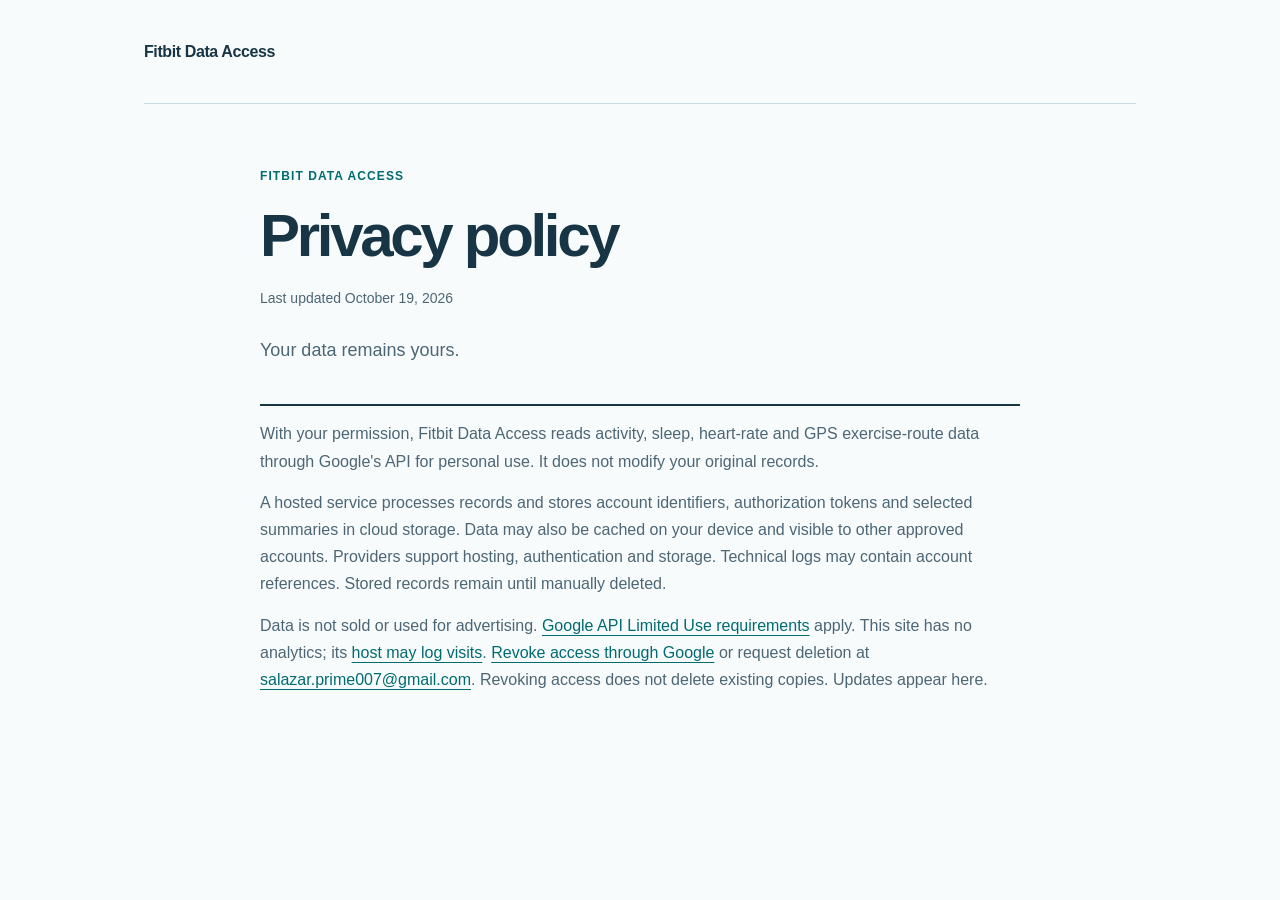
<file: index.html>
<!doctype html>
<html lang="en">
  <head>
    <meta charset="utf-8">
    <meta name="viewport" content="width=device-width, initial-scale=1">
    <meta name="description" content="Privacy information for personal-use access to Fitbit data.">
    <meta name="color-scheme" content="light">
    <meta name="referrer" content="no-referrer">
    <title>Privacy policy · Fitbit Data Access</title>
    <link rel="icon" href="favicon.svg" type="image/svg+xml">
    <link rel="stylesheet" href="styles.css">
  </head>
  <body>
    <a class="skip-link" href="#main">Skip to content</a>
    <div class="page-shell">
      <header class="site-header">
        <a class="site-name" href="./" aria-current="page">Fitbit Data Access</a>
      </header>
      <main id="main" class="policy-main">
        <header class="policy-heading">
          <p class="eyebrow">Fitbit Data Access</p>
          <h1>Privacy policy</h1>
          <p class="policy-date">Last updated <time datetime="2026-10-19">October 19, 2026</time></p>
          <p class="intro">Your data remains yours.</p>
        </header>
        <article class="policy-content" aria-label="Privacy policy details">
          <p>With your permission, Fitbit Data Access reads activity, sleep, heart-rate and GPS exercise-route data through Google's API for personal use. It does not modify your original records.</p>
          <p>A hosted service processes records and stores account identifiers, authorization tokens and selected summaries in cloud storage. Data may also be cached on your device and visible to other approved accounts. Providers support hosting, authentication and storage. Technical logs may contain account references. Stored records remain until manually deleted.</p>
          <p>Data is not sold or used for advertising. <a href="https://developers.google.com/terms/api-services-user-data-policy">Google API Limited Use requirements</a> apply. This site has no analytics; its <a href="https://docs.github.com/en/site-policy/privacy-policies/github-general-privacy-statement">host may log visits</a>. <a href="https://myaccount.google.com/connections">Revoke access through Google</a> or request deletion at <a href="mailto:salazar.prime007@gmail.com">salazar.prime007@gmail.com</a>. Revoking access does not delete existing copies. Updates appear here.</p>
        </article>
      </main>
    </div>
  </body>
</html>
</file>
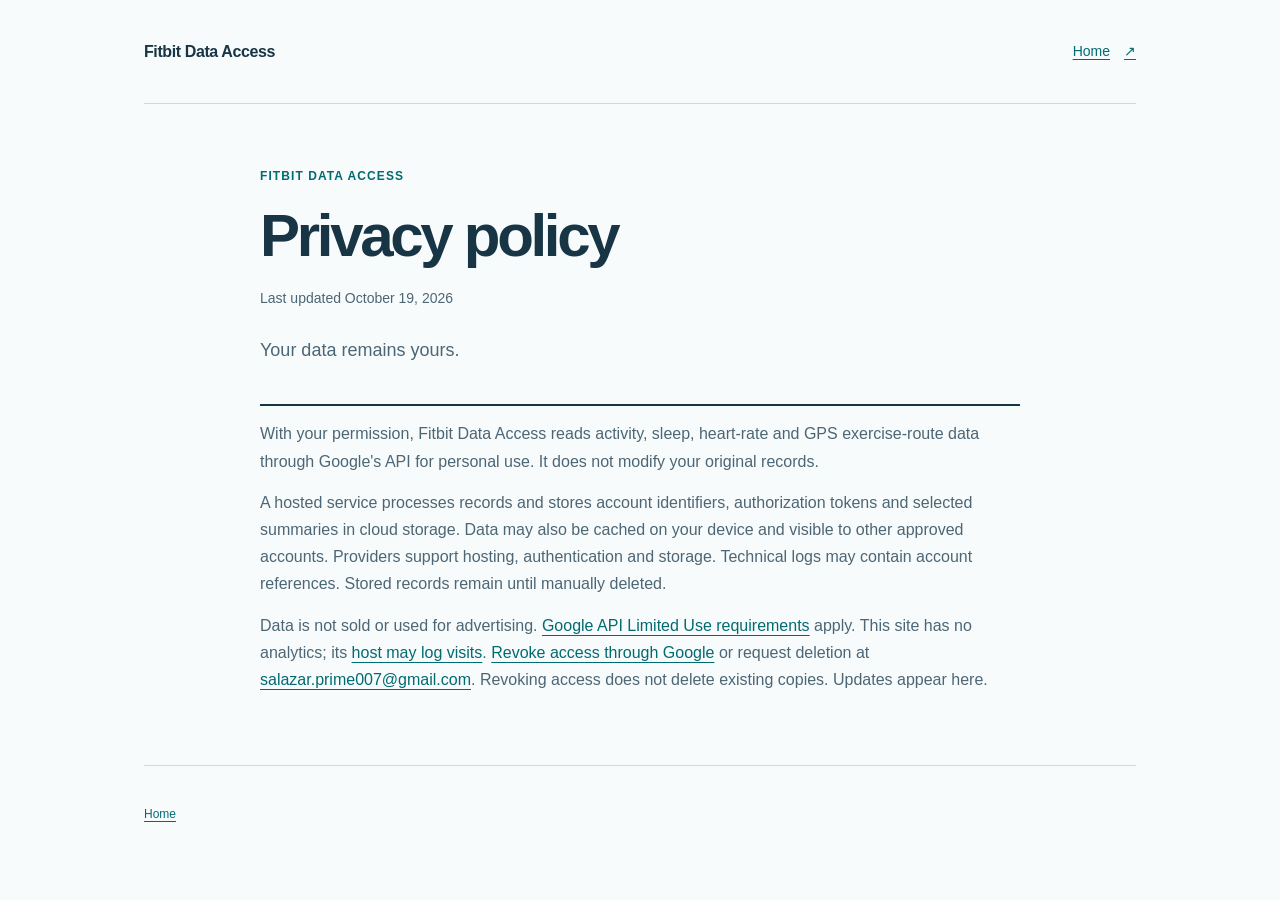
<file: privacy.html>
<!doctype html>
<html lang="en">
  <head>
    <meta charset="utf-8">
    <meta name="viewport" content="width=device-width, initial-scale=1">
    <meta name="description" content="Privacy information for personal-use access to Fitbit data.">
    <meta name="color-scheme" content="light">
    <meta name="referrer" content="no-referrer">
    <title>Privacy policy · Fitbit Data Access</title>
    <link rel="icon" href="favicon.svg" type="image/svg+xml">
    <link rel="stylesheet" href="styles.css">
  </head>
  <body>
    <a class="skip-link" href="#main">Skip to content</a>
    <div class="page-shell">
      <header class="site-header">
        <a class="site-name" href="./">Fitbit Data Access</a>
        <nav aria-label="Main navigation"><a href="./">Home <span aria-hidden="true">↗</span></a></nav>
      </header>
      <main id="main" class="policy-main">
        <header class="policy-heading">
          <p class="eyebrow">Fitbit Data Access</p>
          <h1>Privacy policy</h1>
          <p class="policy-date">Last updated <time datetime="2026-10-19">October 19, 2026</time></p>
          <p class="intro">Your data remains yours.</p>
        </header>
        <article class="policy-content" aria-label="Privacy policy details">
          <p>With your permission, Fitbit Data Access reads activity, sleep, heart-rate and GPS exercise-route data through Google's API for personal use. It does not modify your original records.</p>
          <p>A hosted service processes records and stores account identifiers, authorization tokens and selected summaries in cloud storage. Data may also be cached on your device and visible to other approved accounts. Providers support hosting, authentication and storage. Technical logs may contain account references. Stored records remain until manually deleted.</p>
          <p>Data is not sold or used for advertising. <a href="https://developers.google.com/terms/api-services-user-data-policy">Google API Limited Use requirements</a> apply. This site has no analytics; its <a href="https://docs.github.com/en/site-policy/privacy-policies/github-general-privacy-statement">host may log visits</a>. <a href="https://myaccount.google.com/connections">Revoke access through Google</a> or request deletion at <a href="mailto:salazar.prime007@gmail.com">salazar.prime007@gmail.com</a>. Revoking access does not delete existing copies. Updates appear here.</p>
        </article>
      </main>
      <footer class="site-footer">
        <a href="./">Home</a>
      </footer>
    </div>
  </body>
</html>
</file>
<file: styles.css>
:root {
  color-scheme: light;
  --paper: #f8fbfc;
  --ink: #173545;
  --muted: #4c6675;
  --teal: #006b70;
  --wash: #e5f3f3;
  --line: #c8dce2;
  --display: "Avenir Next", Avenir, "Segoe UI", sans-serif;
  --body: "Source Sans 3", "Segoe UI", Helvetica, Arial, sans-serif;
}

* {
  box-sizing: border-box;
}

html {
  background: var(--paper);
  color: var(--ink);
  font-family: var(--body);
  -webkit-text-size-adjust: 100%;
}

body {
  margin: 0;
  font-size: 1rem;
  line-height: 1.7;
}

a {
  color: var(--teal);
  text-decoration-thickness: 1px;
  text-underline-offset: 0.24em;
}

a:hover {
  text-decoration-thickness: 2px;
}

a:focus-visible {
  outline: 3px solid var(--teal);
  outline-offset: 6px;
}

h1,
h2,
h3,
p {
  margin: 0;
}

.page-shell {
  max-width: 1120px;
  margin-inline: auto;
  padding-inline: clamp(22px, 5vw, 64px);
}

.skip-link {
  position: absolute;
  top: 12px;
  left: 12px;
  z-index: 1;
  padding: 8px 14px;
  transform: translateY(-180%);
  background: var(--paper);
}

.skip-link:focus {
  transform: translateY(0);
}

.site-header,
.site-footer {
  display: flex;
  align-items: center;
  justify-content: space-between;
  gap: 20px;
}

.site-header {
  min-height: 104px;
  border-bottom: 1px solid var(--line);
}

.site-name {
  color: var(--ink);
  font-family: var(--display);
  font-size: 1rem;
  font-weight: 750;
  letter-spacing: -0.025em;
  text-decoration: none;
}

.site-header nav {
  font-size: 0.875rem;
}

.site-header nav a,
.primary-link {
  display: inline-flex;
  align-items: center;
  gap: 14px;
  min-height: 44px;
}

.hero {
  padding-block: clamp(58px, 9vw, 112px) 68px;
}

.eyebrow {
  color: var(--teal);
  font-size: 0.75rem;
  font-weight: 700;
  letter-spacing: 0.09em;
  text-transform: uppercase;
}

.status-dot {
  display: inline-block;
  width: 7px;
  height: 7px;
  margin-right: 6px;
  border-radius: 50%;
  background: var(--teal);
  vertical-align: 1px;
}

.hero h1,
.policy-heading h1 {
  font-family: var(--display);
  font-weight: 650;
  letter-spacing: -0.055em;
  line-height: 1.08;
  text-wrap: balance;
}

.hero h1 {
  margin-top: 24px;
  font-size: clamp(2.4rem, 6.3vw, 4.7rem);
}

.hero h1 span {
  color: var(--teal);
}

.intro {
  max-width: 640px;
  color: var(--muted);
  font-size: 1.125rem;
  line-height: 1.75;
}

.hero .intro {
  margin-top: 26px;
}

.primary-link {
  margin-top: 28px;
  font-size: 0.9375rem;
  font-weight: 650;
}

.access-summary {
  display: grid;
  grid-template-columns: minmax(0, 0.85fr) minmax(0, 1.15fr);
  gap: 48px;
  padding-block: 40px;
  border-top: 2px solid var(--ink);
}

.section-heading h2 {
  margin-top: 10px;
  font-family: var(--display);
  font-size: 1.5rem;
  font-weight: 650;
  letter-spacing: -0.035em;
}

.data-row {
  padding-block: 16px;
  border-bottom: 1px solid var(--line);
}

.data-row:first-child {
  padding-top: 0;
}

.data-row h3 {
  font-size: 0.9375rem;
  font-weight: 700;
}

.data-row p {
  margin-top: 3px;
  color: var(--muted);
  font-size: 0.9375rem;
}

.policy-main {
  max-width: 760px;
  margin-inline: auto;
  padding-block: 62px 72px;
}

.policy-heading {
  padding-bottom: 38px;
  border-bottom: 2px solid var(--ink);
}

.policy-heading h1 {
  margin-top: 18px;
  font-size: clamp(2.5rem, 5vw, 3.75rem);
}

.policy-date {
  margin-top: 18px;
  color: var(--muted);
  font-size: 0.875rem;
}

.policy-heading .intro {
  margin-top: 24px;
}

.policy-content section {
  padding-top: 34px;
}

.policy-content h2 {
  font-family: var(--display);
  font-size: 1.375rem;
  font-weight: 650;
  letter-spacing: -0.025em;
  line-height: 1.4;
}

.policy-content p,
.policy-content ul {
  margin-top: 14px;
  color: var(--muted);
}

.policy-content ul {
  padding-left: 24px;
}

.policy-content li + li {
  margin-top: 8px;
}

.site-footer {
  min-height: 98px;
  padding-block: 22px;
  border-top: 1px solid var(--line);
  color: var(--muted);
  font-size: 0.75rem;
}

.site-footer a {
  flex-shrink: 0;
  min-height: 44px;
  display: inline-flex;
  align-items: center;
}

@media (max-width: 640px) {
  .site-header {
    min-height: 86px;
    flex-wrap: wrap;
    column-gap: 14px;
    row-gap: 0;
    padding-block: 12px;
  }

  .access-summary {
    grid-template-columns: minmax(0, 1fr);
    gap: 28px;
  }

  .site-footer {
    align-items: flex-start;
    flex-direction: column;
    gap: 4px;
  }
}

@media print {
  .skip-link,
  .site-header nav,
  .site-footer {
    display: none;
  }

  .page-shell {
    max-width: none;
    padding: 0;
  }

  .policy-main {
    max-width: none;
    padding-block: 24px;
  }
}
</file>
